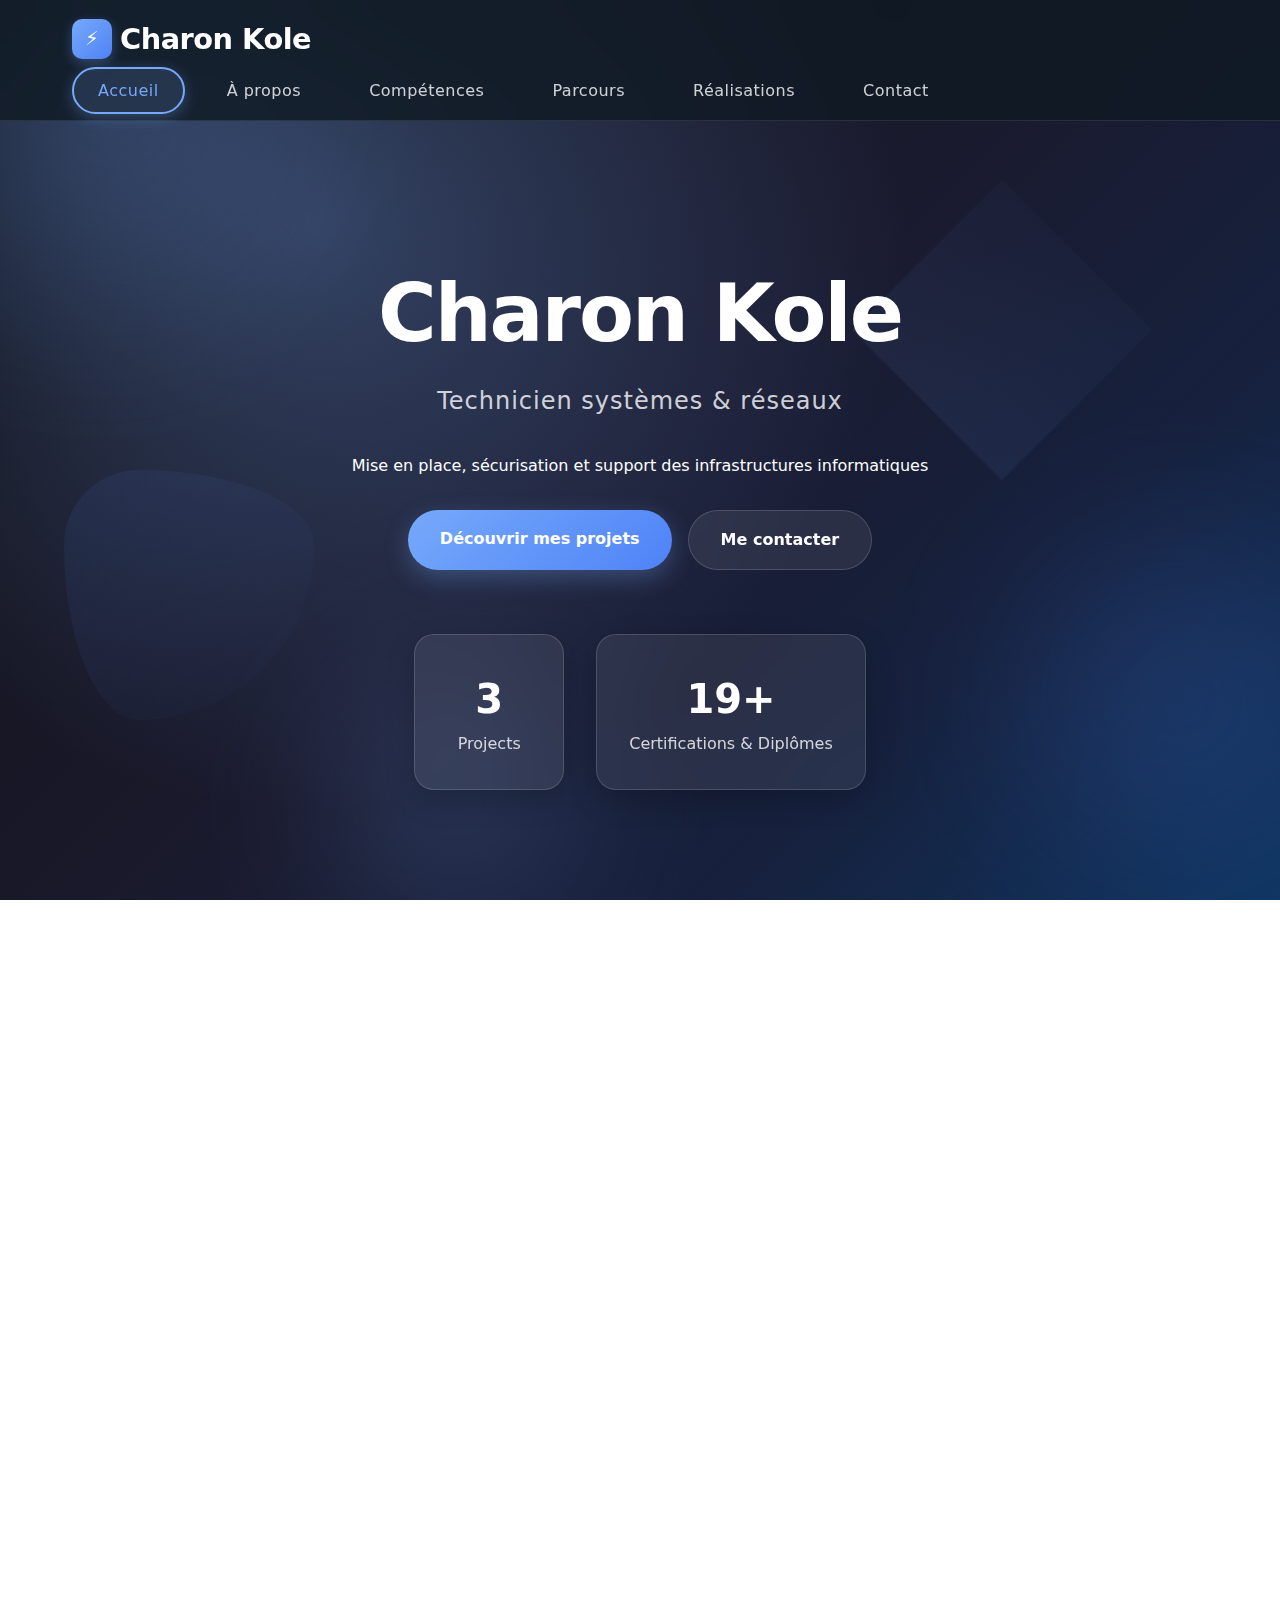
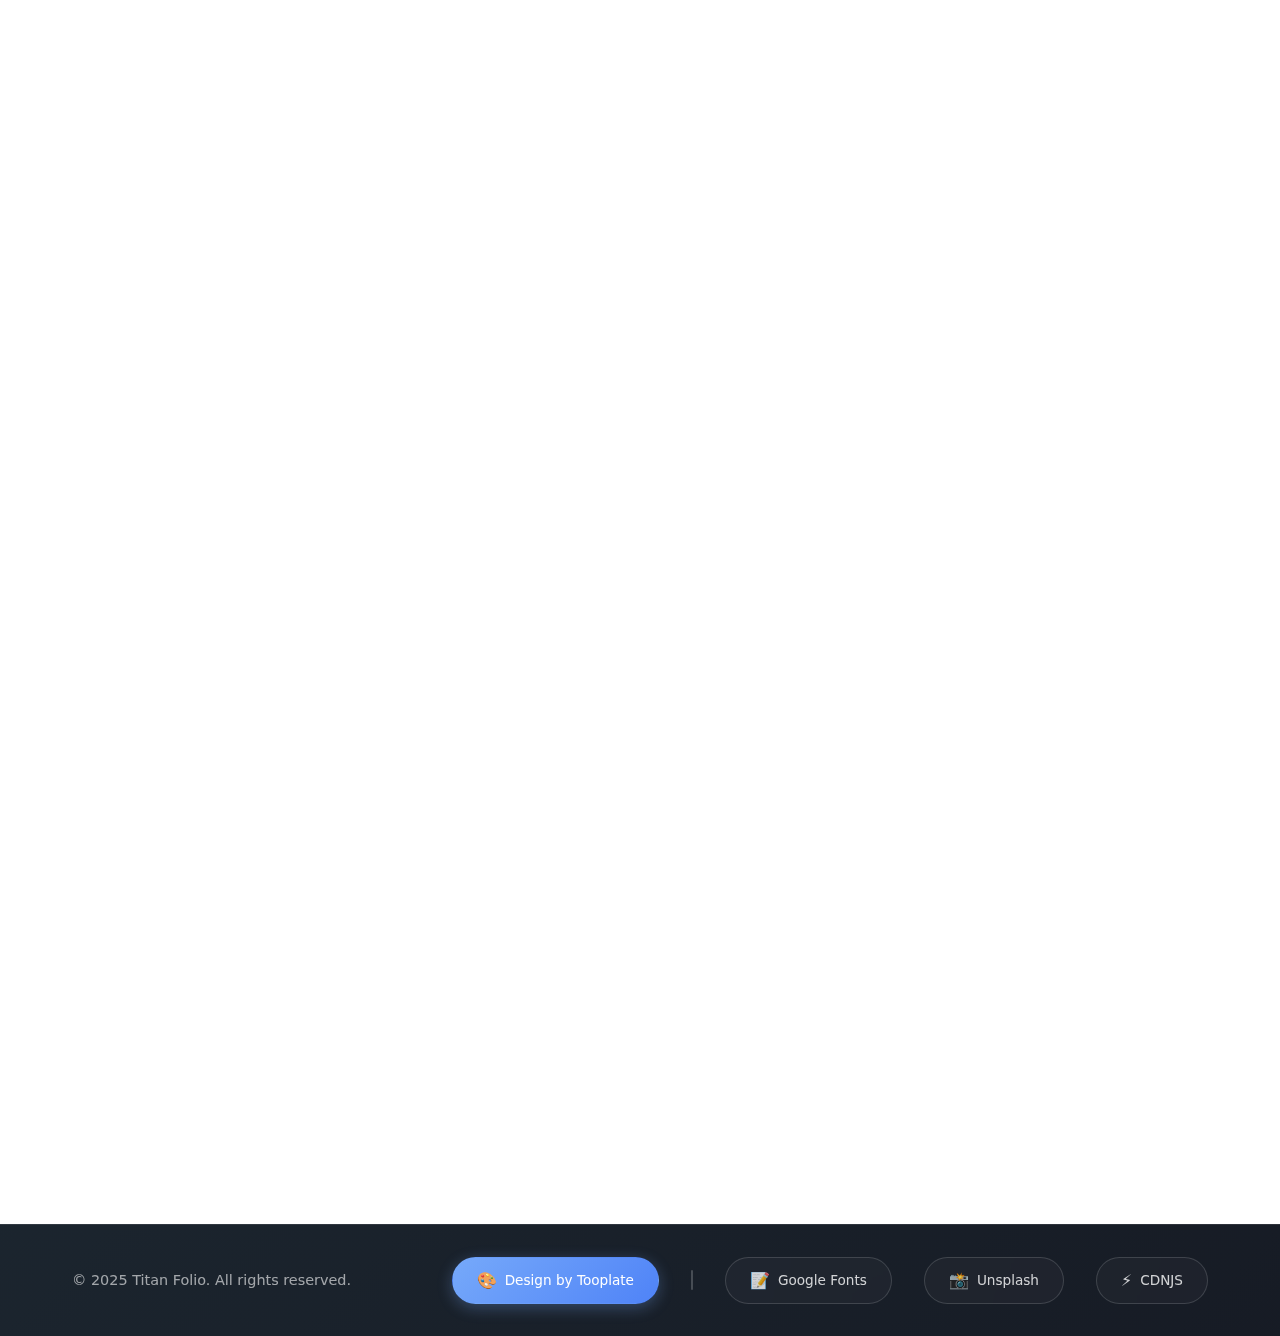
<file: index.html>
<!DOCTYPE html>
<html lang="en">
<head>
    <meta charset="UTF-8">
    <meta name="viewport" content="width=device-width, initial-scale=1.0">
    <title>Portefolio - Charon Kole</title>
    <link rel="stylesheet" href="style.css">
    

</head>
<body>
    <nav id="navbar">
        <div class="nav-container">
            <a href="#home" class="logo">
                <div class="logo-icon">⚡</div>
                <div class="logo-text">Charon Kole</div>
            </a>
            <ul class="nav-links">
                <li><a href="#home">Accueil</a></li>
                <li><a href="#about">À propos</a></li>
                <li><a href="#skills">Compétences</a></li>
                <li><a href="#timeline">Parcours</a></li>
                <li><a href="#portfolio">Réalisations</a></li>
                <li><a href="#contact">Contact</a></li>
            </ul>
            <div class="mobile-menu-btn" id="mobileMenuBtn">
                <span></span>
                <span></span>
                <span></span>
            </div>
        </div>
        <div class="mobile-nav" id="mobileNav">
            <ul>
                <li><a href="#home">Accueil</a></li>
                <li><a href="#about">À propos</a></li>
                <li><a href="#skills">Compétences</a></li>
                <li><a href="#timeline">Parcours</a></li>
                <li><a href="#portfolio">Réalisations</a></li>
                <li><a href="#contact">Contact</a></li>
            </ul>
        </div>
    </nav>

    <section id="home" class="hero">
        <div class="hero-bg-animation">
            <div class="floating-shape shape-1"></div>
            <div class="floating-shape shape-2"></div>
            <div class="floating-shape shape-3"></div>
            <div class="geo-shape geo-1"></div>
            <div class="geo-shape geo-2"></div>
            <div class="particles">
                <span class="particle"></span>
                <span class="particle"></span>
                <span class="particle"></span>
                <span class="particle"></span>
                <span class="particle"></span>
                <span class="particle"></span>
                <span class="particle"></span>
                <span class="particle"></span>
                <span class="particle"></span>
                <span class="particle"></span>
            </div>
        </div>
        <div class="hero-content">
            <h1>Charon Kole</h1>
            <p class="subtitle">Technicien systèmes & réseaux</p>
            <p>Mise en place, sécurisation et support des infrastructures informatiques</p>
            <div class="cta-buttons">
                <a href="#portfolio" class="cta-primary">Découvrir mes projets</a>
                <a href="#contact" class="cta-secondary">Me contacter</a>
            </div>
            
            <div class="stats-section">
                <div class="stat-card">
                    <span class="stat-number">3</span>
                    <span class="stat-label">Projects</span>
                </div>
                <div class="stat-card">
                    <span class="stat-number">19+</span>
                    <span class="stat-label">Certifications & Diplômes</span>
                </div>
            </div>
        </div>
    </section>

    <section id="about" class="fade-in">
        <div class="container">
            <div class="section-header">
                <h2 class="section-title">À propos de moi</h2>
                <p class="section-subtitle">Passionné par les systèmes et infrastructures informatiques fiables et sécurisés</p>
            </div>

            <div class="about-content">
                <div class="about-intro">
                    <div class="about-image"></div>
                    <div class="about-text">
                        <h3>Mon Parcours</h3>
                        <p>Technicien informatique orienté systèmes et réseaux, je me spécialise dans le déploiement, l’administration et la sécurisation d’environnements informatiques.</p>
                        <p>Formé à travers des projets concrets (Windows, Linux, Active Directory, réseaux et virtualisation), je conçois des infrastructures fiables et évolutives, adaptées aux besoins des utilisateurs et des entreprises.</p>
                        <p>Curieux, rigoureux et en constante montée en compétences, je m’investis pleinement dans l’amélioration continue de mes connaissances techniques et de mes pratiques professionnelles.</p>
                    </div>
                </div>
                
                <div class="about-cards">
                    <div class="about-card">
                        <h4>🎯 Mission</h4>
                        <p>Mettre la technologie au service de la fiabilité, de la sécurité et de la continuité des systèmes informatiques.</p>
                    </div>
                    
                    <div class="about-card">
                        <h4>🤝 Valeurs</h4>
                        <p> Rigueur, curiosité technique et amélioration continue pour garantir des environnements stables et évolutifs.</p>
                    </div>
                </div>
            </div>
        </div>
    </section>

    <section id="skills" class="fade-in">
        <div class="container">
            <div class="section-header">
                <h2 class="section-title">Compétences Techniques</h2>
                <p class="section-subtitle">Des solutions fiables au service des infrastructures informatiques</p>
            </div>

            <div class="skills-container">
                <div class="skills-wrapper">
                    <div class="skills-visual">
                        <div class="skills-circle">
                            <div class="skill-node">
                                <div class="skill-icon">🖥️</div>
                                <div class="skill-name">Windows Server</div>
                            </div>
                            <div class="skill-node">
                                <div class="skill-icon">🌐</div>
                                <div class="skill-name">Réseaux</div>
                            </div>
                            <div class="skill-node">
                                <div class="skill-icon">🌀</div>
                                <div class="skill-name">Virtualisation</div>
                            </div>
                            <div class="skill-node">
                                <div class="skill-icon">🚀</div>
                                <div class="skill-name">Déploiement</div>
                            </div>
                            <div class="skill-node">
                                <div class="skill-icon">🔒</div>
                                <div class="skill-name">Sécurité</div>
                            </div>
                            <div class="skill-node">
                                <div class="skill-icon">🏗️</div>
                                <div class="skill-name">Infrastructure</div>
                            </div>
                            <div class="skills-center">⏳</div>
                        </div>
                    </div>
                    
                    <div class="skills-list">
                        <div class="skill-item">
                            <h4>Systèmes & Administration</h4>
                            <p>Installation, configuration et maintenance de postes et serveurs Windows/Linux dans un environnement professionnel.</p>
                            <div class="skill-progress">
                                <div class="skill-progress-bar" style="width: 75%"></div>
                            </div>
                        </div>
                        
                        <div class="skill-item">
                            <h4>Réseaux & Infrastructure</h4>
                            <p>Mise en place de réseaux d’entreprise : VLAN, routage, services AD, DHCP, DNS et segmentation sécurisée.</p>
                            <div class="skill-progress">
                                <div class="skill-progress-bar" style="width: 65%"></div>
                            </div>
                        </div>
                        
                        <div class="skill-item">
                            <h4>Sécurité & fiabilité</h4>
                            <p>Gestion des accès, bonnes pratiques de cybersécurité et fiabilisation des environnements informatiques.</p>
                            <div class="skill-progress">
                                <div class="skill-progress-bar" style="width: 70%"></div>
                            </div>
                        </div>
                        
                        <div class="skill-item">
                            <h4>Performance & Optimization</h4>
                            <p>Lightning-fast load times and seamless user experiences across all devices</p>
                            <div class="skill-progress">
                                <div class="skill-progress-bar" style="width: 60%"></div>
                            </div>
                        </div>
                    </div>
                </div>
            </div>
        </div>
    </section>

    <section id="timeline" class="fade-in">
        <div class="container">
            <div class="section-header">
                <h2 class="section-title">Mon Parcours</h2>
                <p class="section-subtitle">De la découverte de l’informatique à la spécialisation systèmes et réseaux</p>
            </div>

            <div class="timeline-controls">
                <button class="timeline-filter active" data-filter="all">All</button>
                <button class="timeline-filter" data-filter="education">Education</button>
                <button class="timeline-filter" data-filter="work">Work</button>
            </div>

            <div class="timeline-container">
                <div class="timeline-line"></div>
                <div class="timeline-progress"></div>

                <!-- 2020 -->

                <div class="timeline-item" data-category="education">
                    <div class="timeline-node">🎓</div>
                    <div class="timeline-content">
                        <div class="timeline-year">juillet 2020</div>
                        <h3 class="timeline-title">Bac STI2D</h3>
                        <div class="timeline-company">Lycée Philippe de Girard</div>
                        <p class="timeline-description">
                            Formation technologique orientée vers les systèmes techniques, l’ingénierie et les technologies industrielles.
                            Ce cursus m’a permis de développer une approche logique et structurée des problématiques techniques, ainsi que des bases solides en analyse de systèmes, en informatique et en technologies appliquées, utiles dans un contexte informatique et industriel.
                        </p>
                        <div class="timeline-skills">
                            <span class="timeline-skill">Analyse de systèmes techniques</span>
                            <span class="timeline-skill">Bases en informatique</span>
                            <span class="timeline-skill">Logique technique et algorithmique</span>
                            <span class="timeline-skill">Lecture de schémas et de documents techniques</span>
                            <span class="timeline-skill">Technologies industrielles</span>
                        </div>
                        <div class="timeline-achievements">
                            <div class="timeline-achievement">Obtention du Baccalauréat STI2D</div>
                            <div class="timeline-achievement">Réalisation de projets techniques en équipe</div>
                            <div class="timeline-achievement">Structurée des problématiques technologiques</div>
                        </div>
                    </div>
                </div>

                <!-- 2021 -->

                <div class="timeline-item" data-category="work">
                    <div class="timeline-node">💼</div>
                    <div class="timeline-content">
                        <div class="timeline-year">Septembre 2020 – Juin 2021</div>
                        <h3 class="timeline-title">Employé libre service</h3>
                        <div class="timeline-company">Adecco</div>
                        <p class="timeline-description">
                            Réalisation de missions d’intérim dans différents environnements professionnels, impliquant adaptabilité, respect des procédures et travail en équipe.

                            Cette expérience m’a permis de développer des compétences transverses essentielles telles que la rigueur, l’organisation, la gestion du temps et la capacité à m’intégrer rapidement dans de nouveaux contextes de travail.
                        </p>
                        <div class="timeline-skills">
                            <span class="timeline-skill">Adaptabilité</span>
                            <span class="timeline-skill">Rigueur professionnelle</span>
                            <span class="timeline-skill">Travail en équipe</span>
                            <span class="timeline-skill">Respect des consignes et procédures</span>
                            <span class="timeline-skill">Gestion du temps</span>
                            <span class="timeline-skill">Autonomie</span>
                        </div>
                        <div class="timeline-achievements">
                            <div class="timeline-achievement">Intégration rapide dans des environnements professionnels variés</div>
                            <div class="timeline-achievement">Respect des objectifs et des consignes sur des missions courtes</div>
                            <div class="timeline-achievement">Développement d’une forte capacité d’adaptation</div>
                        </div>
                    </div>
                </div>

                <!-- 2022 -->

                <div class="timeline-item" data-category="education">
                    <div class="timeline-node">🎓</div>
                    <div class="timeline-content">
                        <div class="timeline-year">2021 - 2022</div>
                        <h3 class="timeline-title">License informatique (L1)</h3>
                        <div class="timeline-company">Université - Campus Jean-Henri Fabre</div>
                        <p class="timeline-description">
                            Première année de licence informatique orientée vers les fondamentaux théoriques de l’informatique, incluant la programmation, l’algorithmique et les bases mathématiques.

                            Cette expérience m’a permis de confirmer mon intérêt pour l’informatique tout en identifiant une préférence pour des approches plus concrètes, orientées pratique et terrain.
                        </p>
                        <div class="timeline-skills">
                            <span class="timeline-skill">Bases de la programmation</span>
                            <span class="timeline-skill">Algorithmique</span>
                            <span class="timeline-skill">Logique mathématique (bases)</span>
                            <span class="timeline-skill">Environnement universitaire informatique</span>
                        </div>
                        <div class="timeline-achievements">
                            <div class="timeline-achievement">Validation de modules fondamentaux en informatique</div>
                            <div class="timeline-achievement">Clarification de mon orientation professionnelle vers des approches plus opérationnelles</div>
                        </div>
                    </div>
                </div>

                <!-- 2024 -->

                <div class="timeline-item" data-category="work">
                    <div class="timeline-node">💼</div>
                    <div class="timeline-content">
                        <div class="timeline-year">2022 – 2024</div>
                        <h3 class="timeline-title">Employé libre service</h3>
                        <div class="timeline-company">L'univers Noz</div>
                        <p class="timeline-description">
                            Poste polyvalent au sein d’un environnement commercial dynamique, impliquant la gestion des rayons, la mise en place des produits, le respect des procédures et le contact avec la clientèle.

                            Cette expérience m’a permis de renforcer mon sens des responsabilités, ma rigueur professionnelle et ma capacité à travailler efficacement dans un cadre exigeant et rythmé.
                        </p>
                        <div class="timeline-skills">
                            <span class="timeline-skill">Rigueur et organisation</span>
                            <span class="timeline-skill">Respect des procédures</span>
                            <span class="timeline-skill">Gestion des priorités</span>
                            <span class="timeline-skill">Travail en équipe</span>
                            <span class="timeline-skill">Gestion du temps</span>
                            <span class="timeline-skill">Autonomie</span>
                            <span class="timeline-skill">Sens des responsabilités</span>
                        </div>
                        <div class="timeline-achievements">
                            <div class="timeline-achievement">Expérience professionnelle stable sur une longue période</div>
                            <div class="timeline-achievement">Respect constant des procédures et des objectifs fixés</div>
                            <div class="timeline-achievement">Développement d’une forte discipline de travail et d’un bon sens des priorités</div>
                        </div>
                    </div>
                </div> 

                <!-- 2025 -->

                <div class="timeline-item" data-category="work">
                    <div class="timeline-node">💼</div>
                    <div class="timeline-content">
                        <div class="timeline-year">Juillet 2025 – Août 2025</div>
                        <h3 class="timeline-title">Stagiaire informatique – Environnement médical</h3>
                        <div class="timeline-company">Clinical Synergia Ventoux</div>
                        <p class="timeline-description">
                            Stage réalisé au sein d’une structure médicale, impliquant l’assistance à la gestion et au bon fonctionnement du parc informatique.

                            Participation à l’installation, la configuration et la maintenance de postes de travail, ainsi qu’au support technique de proximité auprès des équipes internes. Le stage m’a permis d’évoluer dans un environnement exigeant, où la fiabilité des systèmes et la confidentialité des données sont essentielles.
                        </p>
                        <div class="timeline-skills">
                            <span class="timeline-skill">Installation et configuration de postes</span>
                            <span class="timeline-skill">Maintenance informatique</span>
                            <span class="timeline-skill">Support de proximité</span>
                            <span class="timeline-skill">Gestion d’un parc informatique</span>
                            <span class="timeline-skill">Bases de la sécurité des données</span>
                        </div>
                        <div class="timeline-achievements">
                            <div class="timeline-achievement">Intervention dans un environnement médical nécessitant rigueur et fiabilité</div>
                            <div class="timeline-achievement">Contribution au maintien opérationnel des outils informatiques</div>
                            <div class="timeline-achievement">Application des bonnes pratiques de sécurité et de confidentialité</div>
                        </div>
                    </div>
                </div>

                <!-- 2026 -->

                <div class="timeline-item" data-category="education">
                    <div class="timeline-node">🚀</div>
                    <div class="timeline-content">
                        <div class="timeline-year">Décembre 2025 – Janvier 2026</div>
                        <h3 class="timeline-title">Stagiaire informatique – Association</h3>
                        <div class="timeline-company">Association La Magie d'un Sourire</div>
                        <p class="timeline-description">
                            Stage réalisé au sein d’une association, impliquant la participation à la gestion et au maintien du parc informatique.

                            Interventions sur l’installation, la configuration et la maintenance de postes de travail, ainsi que l’accompagnement des utilisateurs dans l’utilisation des outils informatiques. Ce stage permet de renforcer mes compétences techniques dans un contexte réel et orienté service.
                        </p>
                        <div class="timeline-skills">
                            <span class="timeline-skill">Installation et configuration de postes</span>
                            <span class="timeline-skill">Maintenance informatique</span>
                            <span class="timeline-skill">Gestion de parc</span>
                            <span class="timeline-skill">Support de proximité</span>
                            <span class="timeline-skill">Bonnes pratiques de sécurité</span>
                        </div>
                        <div class="timeline-achievements">
                            <div class="timeline-achievement">Interventions sur des postes utilisateurs en environnement associatif</div>
                            <div class="timeline-achievement">Contribution au bon fonctionnement des outils informatiques</div>
                            <div class="timeline-achievement">Montée en compétences sur des situations réelles de terrain</div>
                        </div>
                    </div>
                </div>

                <div class="timeline-item" data-category="education">
                    <div class="timeline-node">🚀</div>
                    <div class="timeline-content">
                        <div class="timeline-year">Janvier 2025 – Février 2026 (en cours)</div>
                        <h3 class="timeline-title">Technicien d’assistance en informatique</h3>
                        <div class="timeline-company">GRETA CFA</div>
                        <p class="timeline-description">
                            Formation professionnelle orientée vers l’installation, la configuration, la maintenance et la sécurisation des environnements informatiques.

                            Le programme couvre les systèmes Windows et Linux, les bases des réseaux, le déploiement de postes de travail, la virtualisation ainsi que les bonnes pratiques de sécurité. Cette formation s’appuie sur des mises en situation concrètes et des environnements proches du monde professionnel.
                        </p>
                        <div class="timeline-skills">
                            <span class="timeline-skill">Installation et configuration de postes de travail</span>
                            <span class="timeline-skill">Systèmes Windows / Linux</span>
                            <span class="timeline-skill">Bases des réseaux</span>
                            <span class="timeline-skill">Déploiement et maintenance</span>
                            <span class="timeline-skill">Virtualisation</span>
                            <span class="timeline-skill">Sécurité informatique (bonnes pratiques)</span>
                        </div>
                        <div class="timeline-achievements">
                            <div class="timeline-achievement">Mise en pratique sur des environnements systèmes et réseaux</div>
                            <div class="timeline-achievement">Réalisation de travaux pratiques et de scénarios professionnels</div>
                            <div class="timeline-achievement">Montée en compétences progressive sur des infrastructures IT</div>
                        </div>
                    </div>
                </div>

            </div>
        </div>
    </section>

    <section id="portfolio" class="fade-in">
        <div class="container">
            <div class="section-header">
                <h2 class="section-title">Featured Work</h2>
                <p class="section-subtitle">A showcase of projects that demonstrate creativity and technical excellence</p>
            </div>

            <div class="portfolio-grid">
                <div class="portfolio-card">
                    <div class="portfolio-image ecommerce"></div>
                    <div class="portfolio-content">
                        <h3 class="portfolio-title">Assemblez et intégrez le poste de votre client dans son réseau local.</h3>
                        <p class="portfolio-description">Projet consistant à assembler, configurer et intégrer un poste de travail au sein d’un réseau local existant.
                        L’objectif était d’assurer le bon fonctionnement du poste, son accès aux ressources réseau et le respect des bonnes pratiques de configuration et de sécurité.</p>
                        <div class="portfolio-tags">
                            <span class="tag">Windows </span>
                            <span class="tag">Réseau local</span>
                            <span class="tag">Intégration poste client</span>
                            <span class="tag">Déploiement</span>
                            <span class="tag">Configuration </span>
                            <span class="tag">Sécurité</span>
                        </div>
                        <div class="portfolio-actions">
                            <a href="#project-1" class="btn btn-primary">Voir le projet</a>
                            <a href="https://drive.google.com/drive/folders/1GAaEk0ql9yD2ZI_ml7HGmCgnagdwjJbR?usp=drive_link" class="btn btn-secondary" target="_blank" rel="noopener">Documentation</a>
                        </div>
                    </div>
                </div>

                <div class="portfolio-card">
                    <div class="portfolio-image music"></div>
                    <div class="portfolio-content">
                        <h3 class="portfolio-title">Music Streaming App</h3>
                        <p class="portfolio-description">Mobile-first music streaming application with beautiful animations, offline playback, and social features.</p>
                        <div class="portfolio-tags">
                            <span class="tag">React Native</span>
                            <span class="tag">Redux</span>
                            <span class="tag">AWS</span>
                            <span class="tag">WebRTC</span>
                        </div>
                        <div class="portfolio-actions">
                            <a href="#project-1" class="btn btn-primary">Voir le projet</a>
                            <a href="#" class="btn btn-secondary" target="_blank" rel="noopener">Documentation</a>
                        </div>
                    </div>
                </div>
                <div class="portfolio-card">
                    <div class="portfolio-image music"></div>
                    <div class="portfolio-content">
                        <h3 class="portfolio-title">Music Streaming App</h3>
                        <p class="portfolio-description">Mobile-first music streaming application with beautiful animations, offline playback, and social features.</p>
                        <div class="portfolio-tags">
                            <span class="tag">React Native</span>
                            <span class="tag">Redux</span>
                            <span class="tag">AWS</span>
                            <span class="tag">WebRTC</span>
                        </div>
                    </div>
                </div>

                <div class="portfolio-card">
                    <div class="portfolio-image music"></div>
                    <div class="portfolio-content">
                        <h3 class="portfolio-title">Music Streaming App</h3>
                        <p class="portfolio-description">Mobile-first music streaming application with beautiful animations, offline playback, and social features.</p>
                        <div class="portfolio-tags">
                            <span class="tag">React Native</span>
                            <span class="tag">Redux</span>
                            <span class="tag">AWS</span>
                            <span class="tag">WebRTC</span>
                        </div>
                    </div>
                </div>


                <div class="portfolio-card">
                    <div class="portfolio-image music"></div>
                    <div class="portfolio-content">
                        <h3 class="portfolio-title">Music Streaming App</h3>
                        <p class="portfolio-description">Mobile-first music streaming application with beautiful animations, offline playback, and social features.</p>
                        <div class="portfolio-tags">
                            <span class="tag">React Native</span>
                            <span class="tag">Redux</span>
                            <span class="tag">AWS</span>
                            <span class="tag">WebRTC</span>
                        </div>
                    </div>
                </div>

                
                <div class="portfolio-card">
                    <div class="portfolio-image analytics"></div>
                    <div class="portfolio-content">
                        <h3 class="portfolio-title">Analytics Dashboard</h3>
                        <p class="portfolio-description">Interactive data visualization dashboard with real-time updates, custom charts, and advanced filtering capabilities.</p>
                        <div class="portfolio-tags">
                            <span class="tag">Vue.js</span>
                            <span class="tag">D3.js</span>
                            <span class="tag">Python</span>
                            <span class="tag">PostgreSQL</span>
                        </div>
                    </div>
                </div>

                
                <div class="portfolio-card">
                    <div class="portfolio-image music"></div>
                    <div class="portfolio-content">
                        <h3 class="portfolio-title">Music Streaming App</h3>
                        <p class="portfolio-description">Mobile-first music streaming application with beautiful animations, offline playback, and social features.</p>
                        <div class="portfolio-tags">
                            <span class="tag">React Native</span>
                            <span class="tag">Redux</span>
                            <span class="tag">AWS</span>
                            <span class="tag">WebRTC</span>
                        </div>
                    </div>
                </div>
            </div>
        </div>
    </section>

    <section id="contact" class="fade-in">
        <div class="container">
            <div class="section-header">
                <h2 class="section-title">Let's Create Together</h2>
                <p class="section-subtitle">Ready to bring your ideas to life? Let's start a conversation</p>
            </div>

            <div class="contact-content">
                <div class="contact-info">
                    <h3>Get In Touch</h3>
                    <p>I'm always excited to work on new projects and collaborate with amazing people. Whether you have a specific project in mind or just want to explore possibilities, I'd love to hear from you.</p>
                    
                    <div class="contact-details">
                        <h4>💼 Available for:</h4>
                        <ul>
                            <li>Freelance Projects</li>
                            <li>Full-time Opportunities</li>
                            <li>Consulting & Code Reviews</li>
                            <li>Speaking & Workshops</li>
                        </ul>
                    </div>

                    <div class="contact-details">
                        <h4>📍 Based in:</h4>
                        <p>San Francisco, CA (Open to Remote)</p>
                    </div>
                </div>

                <div class="contact-form-container">
                    <form class="contact-form">
                        <div class="form-group">
                            <input type="text" class="form-input" placeholder="Your Name" required>
                        </div>
                        <div class="form-group">
                            <input type="email" class="form-input" placeholder="Your Email" required>
                        </div>
                        <div class="form-group">
                            <input type="text" class="form-input" placeholder="Project Type" required>
                        </div>
                        <div class="form-group">
                            <textarea class="form-textarea" rows="5" placeholder="Tell me about your project..." required></textarea>
                        </div>
                        <button type="submit" class="submit-btn">Send Message</button>
                    </form>
                </div>
            </div>
        </div>
    </section>

    <footer>
        <div class="footer-bottom">
            <p class="footer-copyright">
                © 2025 Titan Folio. All rights reserved.
            </p>
            <div class="footer-credits">
                <a href="https://www.tooplate.com" target="_blank" rel="noopener noreferrer" class="footer-credit-link tooplate">
                    <span class="footer-credit-icon">🎨</span>
                    <span>Design by Tooplate</span>
                </a>
                <div class="footer-divider"></div>
                <a href="https://fonts.google.com" target="_blank" rel="noopener noreferrer" class="footer-credit-link">
                    <span class="footer-credit-icon">📝</span>
                    <span>Google Fonts</span>
                </a>
                <a href="https://unsplash.com" target="_blank" rel="noopener noreferrer" class="footer-credit-link">
                    <span class="footer-credit-icon">📸</span>
                    <span>Unsplash</span>
                </a>
                <a href="https://cdnjs.com" target="_blank" rel="noopener noreferrer" class="footer-credit-link">
                    <span class="footer-credit-icon">⚡</span>
                    <span>CDNJS</span>
                </a>
            </div>
        </div>
    </footer>
    <script src="script.js"></script>
</body>
</html>
</file>
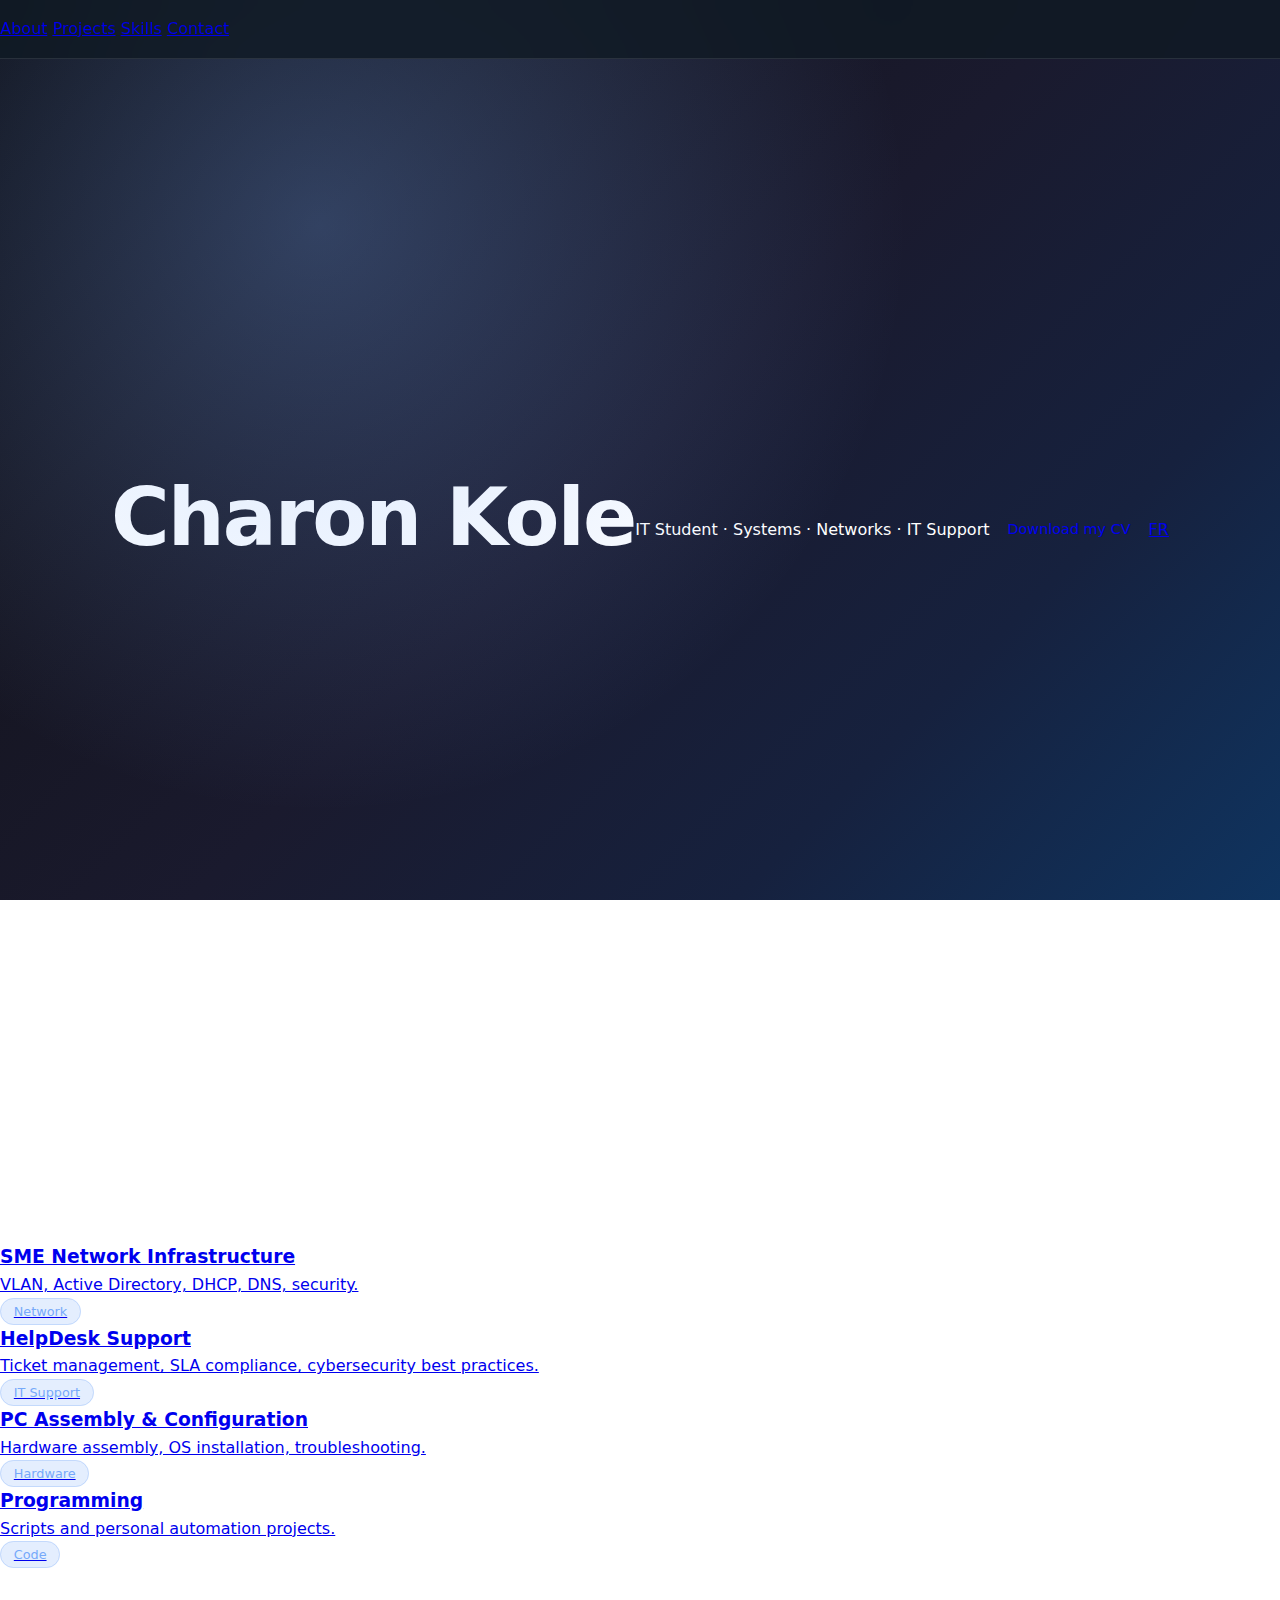
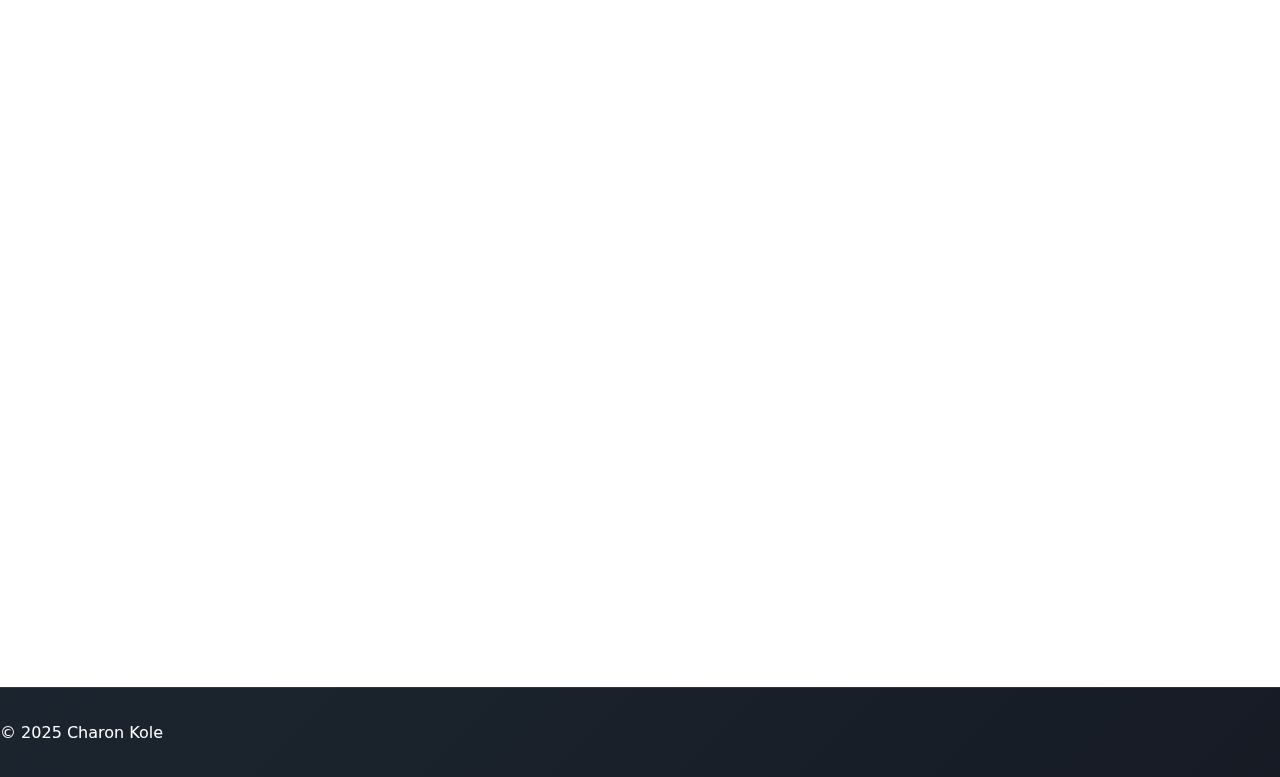
<file: index-en.html>
<!DOCTYPE html>
<html lang="en">
  <head>
    <meta charset="UTF-8">
    <title>Charon Kole | IT Portfolio</title>
    <meta name="description" content="Portfolio of an IT student specialized in systems, networks, IT support and technical projects.">
    <meta name="viewport" content="width=device-width, initial-scale=1.0">
    <link rel="stylesheet" href="style.css">
  </head>
  <body>

    <header class="hero">
      <h1>Charon Kole</h1>
      <p>IT Student · Systems · Networks · IT Support</p>
      <a class="btn" href="cv.pdf" target="_blank">Download my CV</a>
      <a class="lang" href="index.html">FR</a>
    </header>

    <nav class="navbar">
      <a href="#about">About</a>
      <a href="#projects">Projects</a>
      <a href="#skills">Skills</a>
      <a href="#contact">Contact</a>
    </nav>

    <section id="about" class="section">
      <h2>About</h2>
      <p>
        IT student focused on systems and networks.  
        Through this portfolio, I showcase my practical projects in infrastructure, programming, hardware and IT support.
      </p>
    </section>

    <section id="projects" class="section">
      <h2>Projects</h2>
      <div class="projects-grid">

        <a class="card" href="projects/reseau-pme.html">
          <h3>SME Network Infrastructure</h3>
          <p>VLAN, Active Directory, DHCP, DNS, security.</p>
          <span class="tag">Network</span>
        </a>

        <a class="card" href="projects/helpdesk.html">
          <h3>HelpDesk Support</h3>
          <p>Ticket management, SLA compliance, cybersecurity best practices.</p>
          <span class="tag">IT Support</span>
        </a>

        <a class="card" href="projects/montage-pc.html">
          <h3>PC Assembly & Configuration</h3>
          <p>Hardware assembly, OS installation, troubleshooting.</p>
          <span class="tag">Hardware</span>
        </a>

        <a class="card" href="projects/programmation.html">
          <h3>Programming</h3>
          <p>Scripts and personal automation projects.</p>
          <span class="tag">Code</span>
        </a>

      </div>
    </section>

    <section id="skills" class="section">
      <h2>Skills</h2>
      <ul class="skills">
        <li>Windows / Linux</li>
        <li>TCP/IP, VLAN, Active Directory</li>
        <li>Virtualization (VirtualBox)</li>
        <li>Git & GitHub</li>
        <li>HTML / CSS</li>
      </ul>
    </section>

    <section id="contact" class="section">
      <h2>Contact</h2>
      <p>Email: <strong>yourmail@email.com</strong></p>
      <p>
        <a href="https://github.com/yourusername" target="_blank">GitHub</a> ·
        <a href="https://linkedin.com/in/yourprofile" target="_blank">LinkedIn</a>
      </p>
    </section>

    <footer>
      <p>© 2025 Charon Kole</p>
    </footer>

  </body>
</html>
</file>
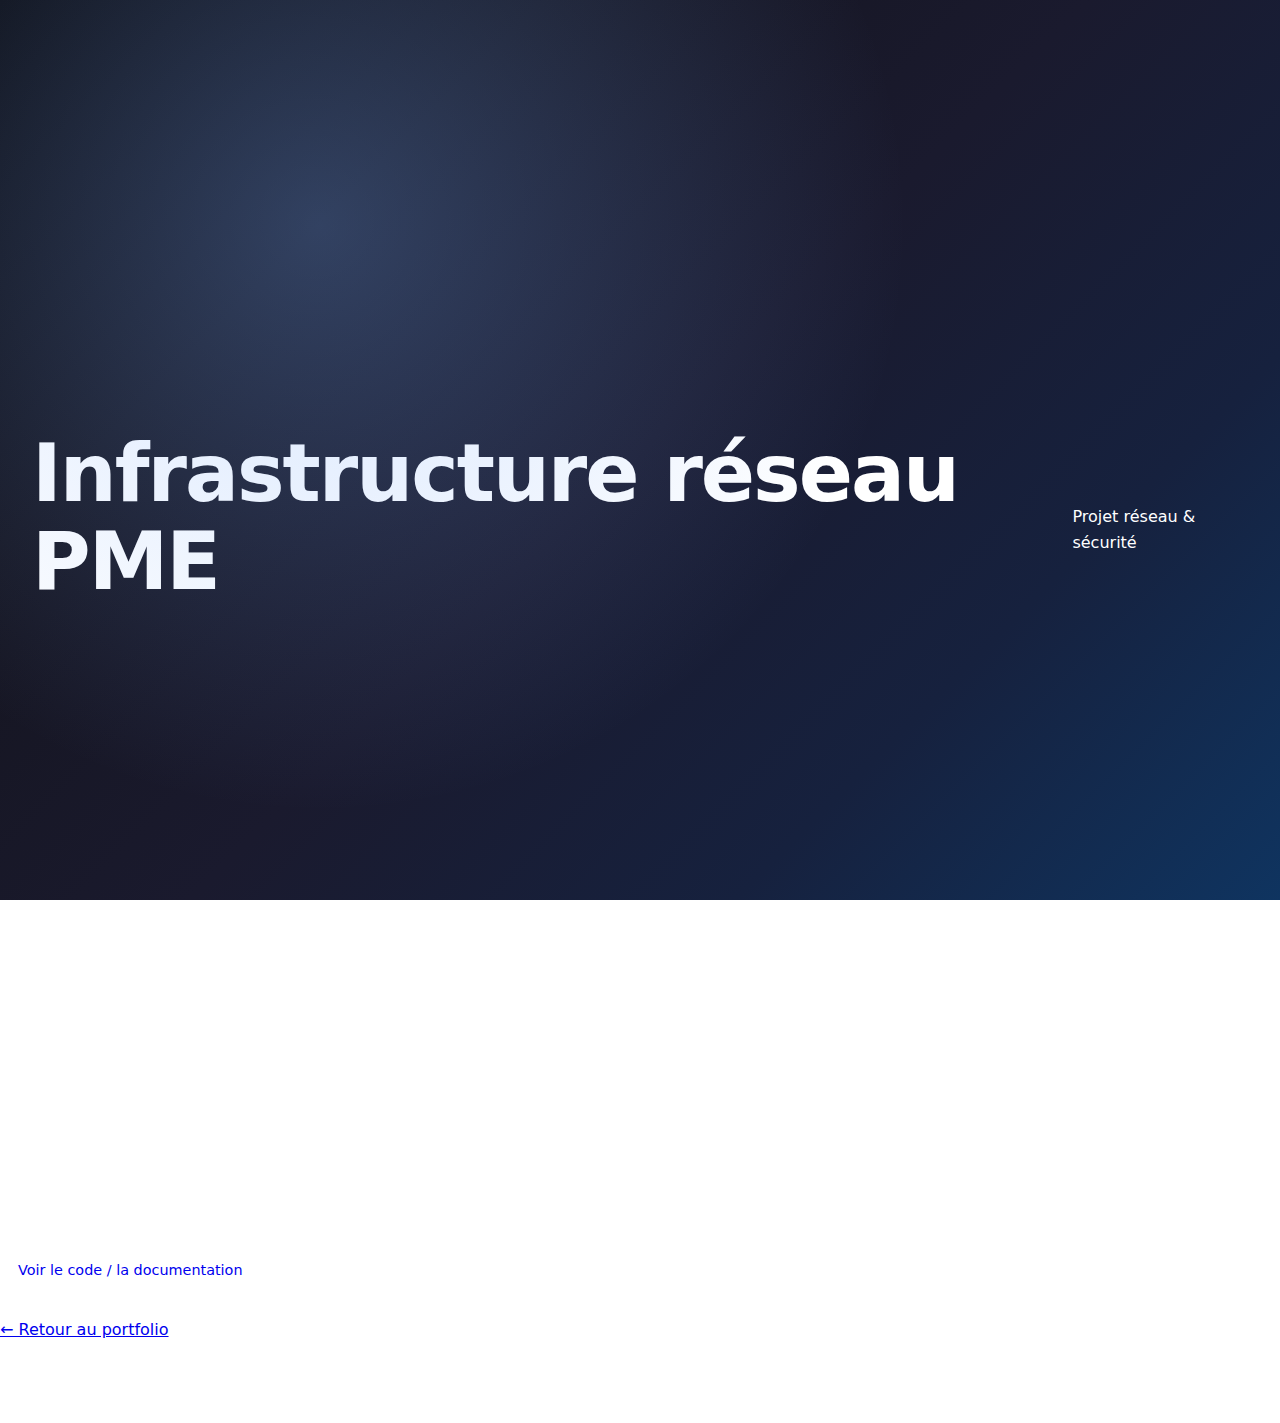
<file: Projects/reseau-pme.html>
<!DOCTYPE html>
<html lang="fr">
<head>
<meta charset="UTF-8">
<title>Infrastructure réseau PME</title>
<link rel="stylesheet" href="../style.css">
</head>
<body>


<header class="hero small">
<h1>Infrastructure réseau PME</h1>
<p>Projet réseau & sécurité</p>
</header>


<section class="section">
<h2>Description</h2>
<p>Mise en place d’un réseau d’entreprise sécurisé avec segmentation et services centraux.</p>


<h2>Technologies utilisées</h2>
<ul>
<li>Active Directory</li>
<li>DHCP / DNS</li>
<li>VLAN</li>
<li>Windows Server</li>
</ul>


<h2>Résultats</h2>
<p>Réseau fonctionnel, sécurisé et documenté.</p>


<a class="btn" href="https://github.com/tonpseudo/projet-reseau" target="_blank">Voir le code / la documentation</a>
<br><br>
<a href="../index.html">← Retour au portfolio</a>
</section>


</body>
</html>
</file>
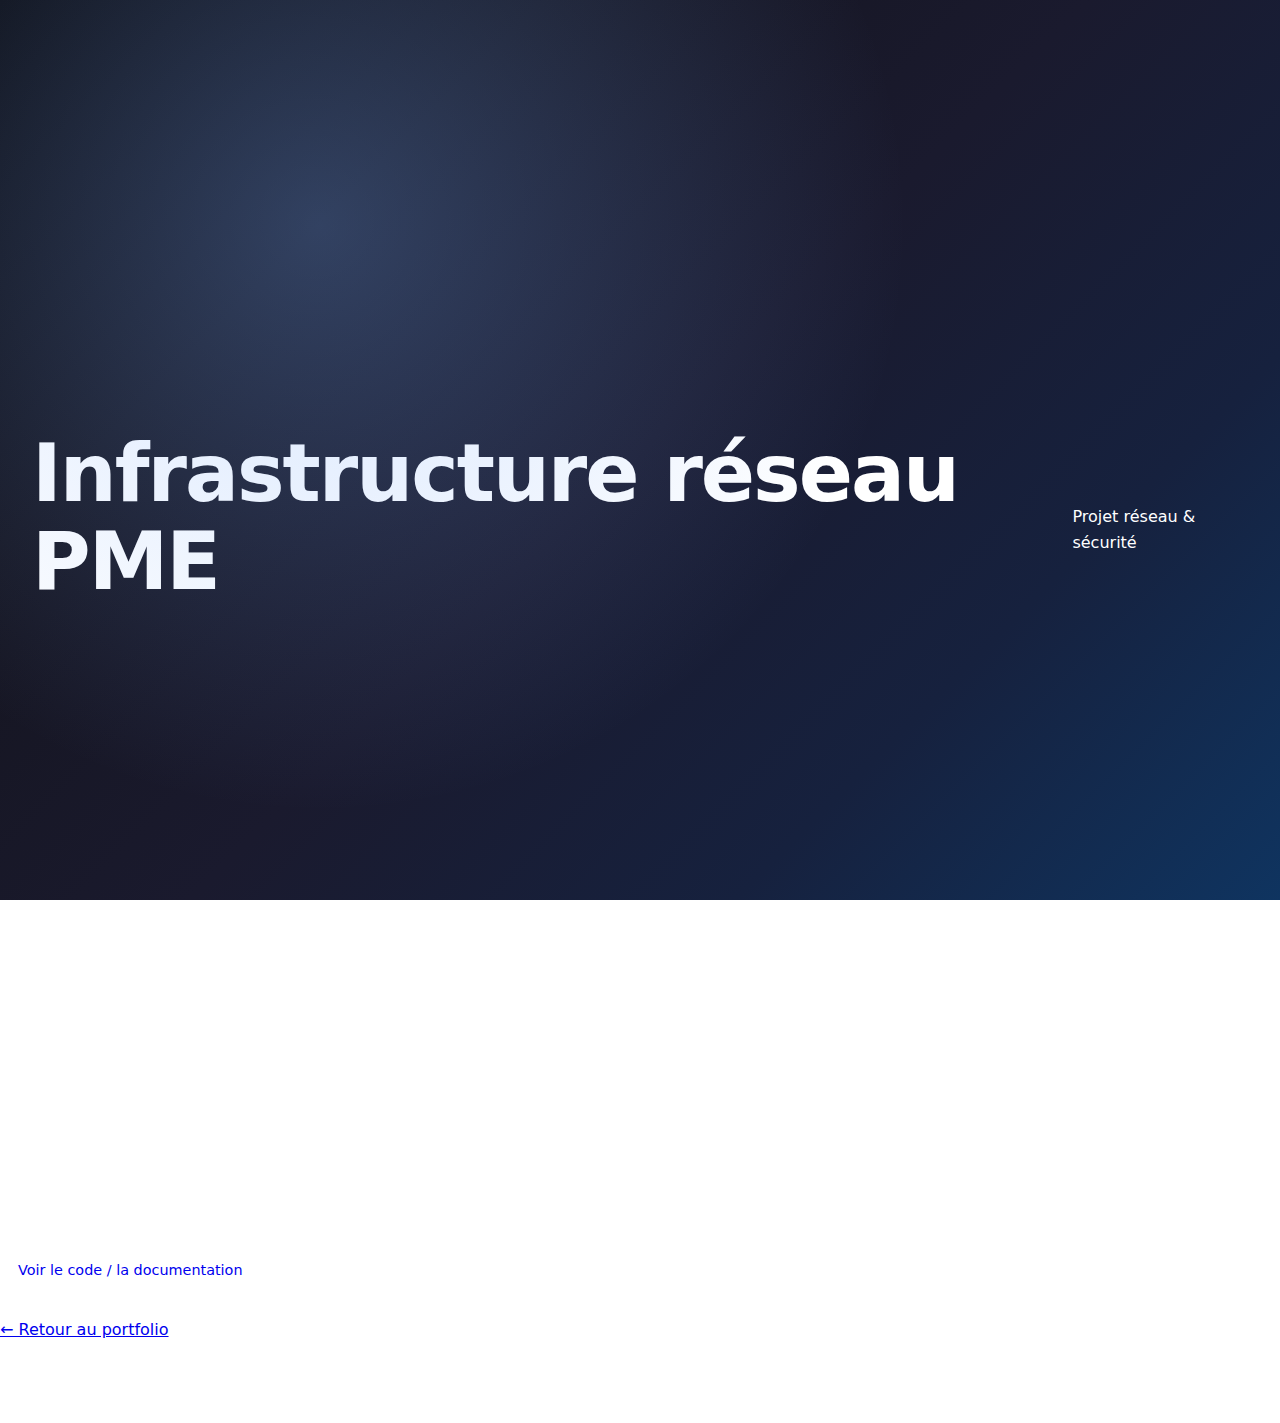
<file: projects/reseau-pme.html>
<!DOCTYPE html>
<html lang="fr">
	<head>
		<meta charset="UTF-8">
		<title>Infrastructure réseau PME</title>
		<link rel="stylesheet" href="../style.css">
	</head>
	<body>

		<header class="hero small">
			<h1>Infrastructure réseau PME</h1>
			<p>Projet réseau & sécurité</p>
		</header>

		<section class="section">
			<h2>Description</h2>
			<p>Mise en place d’un réseau d’entreprise sécurisé avec segmentation et services centraux.</p>

			<h2>Technologies utilisées</h2>
			<ul>
				<li>Active Directory</li>
				<li>DHCP / DNS</li>
				<li>VLAN</li>
				<li>Windows Server</li>
			</ul>

			<h2>Résultats</h2>
			<p>Réseau fonctionnel, sécurisé et documenté.</p>

			<a class="btn" href="https://github.com/tonpseudo/projet-reseau" target="_blank">Voir le code / la documentation</a>
			<br><br>
			<a href="../index.html">← Retour au portfolio</a>
		</section>

	</body>
</html>
</file>
<file: style.css>
@charset "utf-8";

* {
    margin: 0;
    padding: 0;
    box-sizing: border-box;
}

:root {
    --glass-bg: rgba(255, 255, 255, 0.08);
    --glass-border: rgba(255, 255, 255, 0.15);
    --accent-blue: #76a9fa;
    --accent-blue-dark: #4f83f7;
    --accent-glow: rgba(118, 169, 250, 0.3);
    --text-primary: #ffffff;
    --text-secondary: rgba(255, 255, 255, 0.8);
    --text-tertiary: rgba(255, 255, 255, 0.6);
}

body {
    font-family: 'Segoe UI', system-ui, -apple-system, sans-serif;
    background: linear-gradient(135deg, #0a0a0f 0%, #151520 25%, #1a1a2e 50%, #16213e 75%, #0f3460 100%);
    background-attachment: fixed;
    color: var(--text-primary);
    overflow-x: hidden;
    min-height: 100vh;
    line-height: 1.6;
}

p a {
	color: #FFF;
}

/* Container */
.container {
    max-width: 1200px;
    margin: 0 auto;
    padding: 0 2rem;
}

/* Navigation */
nav {
    position: fixed;
    top: 0;
    width: 100%;
    z-index: 1000;
    padding: 1rem 0;
    transition: all 0.3s ease;
    background: rgba(15, 25, 35, 0.8);
    backdrop-filter: blur(20px);
    -webkit-backdrop-filter: blur(20px);
    border-bottom: 1px solid rgba(255, 255, 255, 0.1);
}

nav.scrolled {
    background: rgba(15, 25, 35, 0.95);
    box-shadow: 0 4px 30px rgba(0, 0, 0, 0.3);
}

.nav-container {
    max-width: 1200px;
    margin: 0 auto;
    display: flex;
    justify-content: space-between;
    align-items: center;
    padding: 0 2rem;
    flex-wrap: wrap;
    gap: 1rem;
}

@media (max-width: 1000px) {
    .nav-container {
        justify-content: center;
        flex-direction: column;
        gap: 1.5rem;
        padding: 1rem 2rem;
    }
    
    .logo {
        order: 1;
    }
    
    .nav-links {
        order: 2;
        flex-wrap: wrap;
        justify-content: center;
    }
    
    .mobile-menu-btn {
        display: none !important;
    }
    
    .hero {
        padding-top: 240px;
    }
}

@media (max-width: 880px) {
    .hero {
        padding-top: 160px;
    }
}

.logo {
    display: flex;
    align-items: center;
    gap: 0.5rem;
    text-decoration: none;
    color: inherit;
}

.logo-icon {
    width: 40px;
    height: 40px;
    background: linear-gradient(135deg, var(--accent-blue), var(--accent-blue-dark));
    border-radius: 10px;
    display: flex;
    align-items: center;
    justify-content: center;
    box-shadow: 0 4px 12px var(--accent-glow);
    font-size: 1.2rem;
}

.logo-text {
    font-size: 1.8rem;
    font-weight: 700;
    color: var(--text-primary);
    letter-spacing: -0.5px;
}

.nav-links {
    display: flex;
    list-style: none;
    gap: 1rem;
}

.nav-links a {
    color: var(--text-secondary);
    text-decoration: none;
    padding: 0.75rem 1.5rem;
    border-radius: 50px;
    transition: all 0.3s ease;
    font-weight: 500;
    letter-spacing: 0.5px;
    position: relative;
    border: 2px solid transparent;
}

.nav-links a::after {
    content: '';
    position: absolute;
    bottom: -5px;
    left: 50%;
    width: 0;
    height: 2px;
    background: var(--accent-blue);
    transition: all 0.3s ease;
    transform: translateX(-50%);
}

.nav-links a:hover {
    color: var(--accent-blue);
    border-color: var(--accent-blue);
    transform: translateY(-2px);
    background: rgba(118, 169, 250, 0.1);
}

.nav-links a:hover::after {
    width: 60%;
}

.nav-links a.active {
    color: var(--accent-blue);
    background: rgba(118, 169, 250, 0.15);
    border-color: var(--accent-blue);
    box-shadow: 0 4px 15px var(--accent-glow);
}

/* Mobile menu */
.mobile-menu-btn {
    display: none;
    flex-direction: column;
    cursor: pointer;
    gap: 4px;
    padding: 0.5rem;
}

.mobile-menu-btn span {
    width: 25px;
    height: 3px;
    background: var(--text-primary);
    border-radius: 2px;
    transition: all 0.3s ease;
}

.mobile-menu-btn.active span:nth-child(1) {
    transform: rotate(45deg) translate(6px, 6px);
}

.mobile-menu-btn.active span:nth-child(2) {
    opacity: 0;
}

.mobile-menu-btn.active span:nth-child(3) {
    transform: rotate(-45deg) translate(6px, -6px);
}

.mobile-nav {
    position: fixed;
    top: 80px;
    left: 0;
    width: 100%;
    background: rgba(15, 25, 35, 0.95);
    backdrop-filter: blur(30px);
    -webkit-backdrop-filter: blur(30px);
    transform: translateY(-100%);
    transition: transform 0.3s ease;
    border-bottom: 1px solid rgba(255, 255, 255, 0.1);
    opacity: 0;
    pointer-events: none;
}

.mobile-nav.active {
    transform: translateY(0);
    opacity: 1;
    pointer-events: auto;
}

.mobile-nav ul {
    list-style: none;
    padding: 2rem;
    display: flex;
    flex-direction: column;
    gap: 1rem;
}

.mobile-nav a {
    color: var(--text-secondary);
    text-decoration: none;
    padding: 1rem;
    border-radius: 15px;
    transition: all 0.3s ease;
    text-align: center;
    font-weight: 500;
    display: block;
    position: relative;
    border: 2px solid transparent;
}

.mobile-nav a:hover {
    color: var(--accent-blue);
    background: rgba(118, 169, 250, 0.1);
    border-color: var(--accent-blue);
}

.mobile-nav a.active {
    color: var(--accent-blue);
    background: rgba(118, 169, 250, 0.15);
    border-color: var(--accent-blue);
}

/* Section styling */
section {
    padding: 5rem 0;
    position: relative;
}

.section-header {
    text-align: center;
    margin-top: 4rem;
    margin-bottom: 4rem;
}

.section-title {
    font-size: clamp(2rem, 5vw, 3.5rem);
    font-weight: 700;
    margin-bottom: 1rem;
    color: var(--text-primary);
    letter-spacing: -1px;
}

.section-subtitle {
    font-size: 1.2rem;
    color: var(--text-secondary);
    max-width: 600px;
    margin: 0 auto;
}

/* Hero section */
.hero {
    min-height: 100vh;
    display: flex;
    align-items: center;
    justify-content: center;
    padding: 160px 2rem 0;
    position: relative;
    overflow: hidden;
}

/* Animated background elements */
.hero-bg-animation {
    position: absolute;
    top: 0;
    left: 0;
    right: 0;
    bottom: 0;
    overflow: hidden;
    z-index: 1;
}

.floating-shape {
    position: absolute;
    border-radius: 50%;
    filter: blur(60px);
    opacity: 0.6;
    animation: float 25s infinite ease-in-out;
}

.shape-1 {
    width: 600px;
    height: 600px;
    background: radial-gradient(circle, rgba(118, 169, 250, 0.4) 0%, transparent 70%);
    top: -200px;
    left: -200px;
    animation-delay: 0s;
}

.shape-2 {
    width: 500px;
    height: 500px;
    background: radial-gradient(circle, rgba(79, 131, 247, 0.3) 0%, transparent 70%);
    top: 50%;
    right: -150px;
    animation-delay: 7s;
}

.shape-3 {
    width: 400px;
    height: 400px;
    background: radial-gradient(circle, rgba(118, 169, 250, 0.35) 0%, transparent 70%);
    bottom: -100px;
    left: 20%;
    animation-delay: 14s;
}

/* Geometric shapes */
.geo-shape {
    position: absolute;
    opacity: 0.1;
    animation: rotate-float 30s infinite linear;
}

.geo-1 {
    width: 300px;
    height: 300px;
    top: 20%;
    right: 10%;
    background: linear-gradient(45deg, var(--accent-blue) 0%, transparent 100%);
    clip-path: polygon(50% 0%, 100% 50%, 50% 100%, 0% 50%);
}

.geo-2 {
    width: 250px;
    height: 250px;
    bottom: 20%;
    left: 5%;
    background: linear-gradient(135deg, var(--accent-blue-dark) 0%, transparent 100%);
    border-radius: 30% 70% 70% 30% / 30% 30% 70% 70%;
    animation-delay: -10s;
}

@keyframes float {
    0%, 100% {
        transform: translate(0, 0) scale(1) rotate(0deg);
    }
    25% {
        transform: translate(100px, -80px) scale(1.1) rotate(90deg);
    }
    50% {
        transform: translate(-60px, 60px) scale(0.9) rotate(180deg);
    }
    75% {
        transform: translate(80px, 100px) scale(1.05) rotate(270deg);
    }
}

@keyframes rotate-float {
    0% {
        transform: rotate(0deg) translateY(0);
    }
    50% {
        transform: rotate(180deg) translateY(-50px);
    }
    100% {
        transform: rotate(360deg) translateY(0);
    }
}

.particles {
    position: absolute;
    top: 0;
    left: 0;
    width: 100%;
    height: 100%;
    overflow: hidden;
}

.particle {
    position: absolute;
    width: 4px;
    height: 4px;
    background: var(--accent-blue);
    border-radius: 50%;
    opacity: 0;
    animation: particle-rise 10s infinite ease-out;
}

@keyframes particle-rise {
    0% {
        opacity: 0;
        transform: translateY(100vh) scale(0);
    }
    10% {
        opacity: 1;
    }
    90% {
        opacity: 1;
    }
    100% {
        opacity: 0;
        transform: translateY(-100px) scale(1);
    }
}

/* Generate multiple particles */
.particle:nth-child(1) { left: 10%; animation-delay: 0s; }
.particle:nth-child(2) { left: 20%; animation-delay: 1s; }
.particle:nth-child(3) { left: 30%; animation-delay: 2s; }
.particle:nth-child(4) { left: 40%; animation-delay: 3s; }
.particle:nth-child(5) { left: 50%; animation-delay: 4s; }
.particle:nth-child(6) { left: 60%; animation-delay: 5s; }
.particle:nth-child(7) { left: 70%; animation-delay: 6s; }
.particle:nth-child(8) { left: 80%; animation-delay: 7s; }
.particle:nth-child(9) { left: 90%; animation-delay: 8s; }
.particle:nth-child(10) { left: 95%; animation-delay: 9s; }

.hero::before {
    content: '';
    position: absolute;
    top: 0;
    left: 0;
    right: 0;
    bottom: 0;
    background: radial-gradient(circle at 25% 25%, var(--accent-glow) 0%, transparent 50%);
    animation: hero-glow 8s ease-in-out infinite;
    z-index: 1;
}

@keyframes hero-glow {
    0%, 100% { 
        transform: scale(1) rotate(0deg);
        opacity: 0.7;
    }
    50% { 
        transform: scale(1.1) rotate(2deg);
        opacity: 1;
    }
}

.hero-content {
    position: relative;
    z-index: 2;
    display: flex;
    flex-direction: column;
    align-items: center;
    text-align: center;
    max-width: 1000px;
    margin: 0 auto;
}

.hero h1 {
    font-size: clamp(2.5rem, 8vw, 5rem);
    font-weight: 800;
    margin-bottom: 1.5rem;
    color: var(--text-primary);
    line-height: 1.1;
    letter-spacing: -2px;
    animation: slideInUp 1s ease-out;
}

.hero .subtitle {
    font-size: 1.5rem;
    margin-bottom: 2rem;
    color: var(--text-secondary);
    font-weight: 300;
    letter-spacing: 1px;
    animation: slideInUp 1s ease-out 0.3s both;
}

.cta-buttons {
    display: flex;
    gap: 1rem;
    flex-wrap: wrap;
    justify-content: center;
    margin-top: 2rem;
    animation: slideInUp 1s ease-out 0.6s both;
}

.cta-primary, .cta-secondary {
    padding: 1rem 2rem;
    border-radius: 50px;
    text-decoration: none;
    font-weight: 600;
    transition: all 0.3s ease;
    position: relative;
    overflow: hidden;
    display: inline-block;
}

.cta-primary {
    background: linear-gradient(135deg, var(--accent-blue), var(--accent-blue-dark));
    color: white;
    box-shadow: 0 8px 25px var(--accent-glow);
}

.cta-primary:hover {
    transform: translateY(-3px);
    box-shadow: 0 12px 35px var(--accent-glow);
}

.cta-secondary {
    background: var(--glass-bg);
    backdrop-filter: blur(20px);
    -webkit-backdrop-filter: blur(20px);
    border: 1px solid var(--glass-border);
    color: white;
}

.cta-secondary:hover {
    background: rgba(255, 255, 255, 0.12);
    transform: translateY(-3px);
}

@keyframes slideInUp {
    from {
        opacity: 0;
        transform: translateY(50px);
    }
    to {
        opacity: 1;
        transform: translateY(0);
    }
}

/* Stats */
.stats-section {
    display: flex;
    justify-content: center;
    gap: 2rem;
    margin-top: 4rem;
    flex-wrap: wrap;
}

.stat-card {
    background: var(--glass-bg);
    backdrop-filter: blur(20px);
    -webkit-backdrop-filter: blur(20px);
    border: 1px solid var(--glass-border);
    border-radius: 20px;
    padding: 2rem;
    text-align: center;
    min-width: 150px;
    box-shadow: 0 10px 30px rgba(0, 0, 0, 0.2);
    transition: all 0.3s ease;
}

.stat-card:hover {
    transform: translateY(-5px);
    box-shadow: 0 15px 40px rgba(0, 0, 0, 0.3);
}

.stat-number {
    font-size: 2.5rem;
    font-weight: 700;
    color: var(--text-primary);
    display: block;
}

.stat-label {
    font-size: 1rem;
    color: var(--text-secondary);
    margin-top: 0.5rem;
}

/* About section */
.about-content {
    display: flex;
    flex-direction: column;
    gap: 3rem;
    margin-top: 3rem;
}

.about-intro {
    display: flex;
    align-items: center;
    gap: 3rem;
    flex-wrap: wrap;
    justify-content: center;
}

.about-image {
    width: 250px;
    height: 250px;
    border-radius: 50%;
    background-image: url('images/about-profile.jpg');
    background-size: cover;
    background-position: center;
    box-shadow: 0 15px 40px rgba(0, 0, 0, 0.3);
    position: relative;
    overflow: hidden;
    flex-shrink: 0;
    border: 4px solid var(--glass-border);
}

.about-image::before {
    content: '';
    position: absolute;
    top: 0;
    left: 0;
    right: 0;
    bottom: 0;
    background: linear-gradient(135deg, rgba(118, 169, 250, 0.2) 0%, transparent 100%);
    opacity: 0;
    transition: opacity 0.3s ease;
}

.about-image:hover::before {
    opacity: 1;
}

.about-image::after {
    content: '';
    position: absolute;
    top: -50%;
    left: -50%;
    width: 200%;
    height: 200%;
    background: conic-gradient(from 0deg, 
        transparent 0deg,
        rgba(255,255,255,0.1) 90deg,
        transparent 180deg,
        rgba(255,255,255,0.05) 270deg,
        transparent 360deg);
    animation: spin 4s linear infinite;
}

@keyframes spin {
    0% { transform: rotate(0deg); }
    100% { transform: rotate(360deg); }
}

.about-text {
    flex: 1;
    min-width: 300px;
}

.about-text h3 {
    font-size: 2rem;
    margin-bottom: 1rem;
    color: var(--text-primary);
}

.about-text p {
    font-size: 1.1rem;
    color: var(--text-secondary);
    margin-bottom: 1.5rem;
}

.about-cards {
    display: grid;
    grid-template-columns: repeat(auto-fit, minmax(300px, 1fr));
    gap: 2rem;
}

.about-card {
    background: var(--glass-bg);
    backdrop-filter: blur(25px);
    -webkit-backdrop-filter: blur(25px);
    border: 1px solid var(--glass-border);
    border-radius: 25px;
    padding: 2.5rem;
    transition: all 0.4s ease;
    position: relative;
    overflow: hidden;
}

.about-card::before {
    content: '';
    position: absolute;
    top: 0;
    left: -100%;
    width: 100%;
    height: 100%;
    background: linear-gradient(90deg, 
        transparent 0%, 
        rgba(255,255,255,0.08) 50%, 
        transparent 100%);
    transition: left 0.6s ease;
}

.about-card:hover::before {
    left: 100%;
}

.about-card:hover {
    transform: translateY(-10px);
    box-shadow: 0 20px 60px rgba(0, 0, 0, 0.3);
}

.about-card h4 {
    font-size: 1.3rem;
    margin-bottom: 1rem;
    color: var(--text-primary);
}

.about-card p {
    color: var(--text-secondary);
}

/* Skills section */
.skills-container {
    position: relative;
    margin-top: 3rem;
}

.skills-wrapper {
    display: grid;
    grid-template-columns: 1fr 1fr;
    gap: 4rem;
    align-items: center;
}

.skills-visual {
    position: relative;
    height: 500px;
    display: flex;
    align-items: center;
    justify-content: center;
}

.skills-circle {
    position: relative;
    width: 400px;
    height: 400px;
    animation: rotate-slow 30s linear infinite;
}

@keyframes rotate-slow {
    from { transform: rotate(0deg); }
    to { transform: rotate(360deg); }
}

.skill-node {
    position: absolute;
    width: 124px;
    height: 124px;
    background: var(--glass-bg);
    backdrop-filter: blur(20px);
    -webkit-backdrop-filter: blur(20px);
    border: 2px solid var(--glass-border);
    border-radius: 50%;
    display: flex;
    flex-direction: column;
    align-items: center;
    justify-content: center;
    transition: all 0.3s ease;
    cursor: pointer;
    animation: counter-rotate 30s linear infinite;
}

@keyframes counter-rotate {
    from { transform: rotate(0deg); }
    to { transform: rotate(-360deg); }
}

.skill-node:hover {
    transform: scale(1.2) rotate(0deg);
    background: rgba(118, 169, 250, 0.2);
    border-color: var(--accent-blue);
    box-shadow: 0 0 30px var(--accent-glow);
    animation-play-state: paused;
}

.skill-node .skill-icon {
    font-size: 2rem;
    margin-bottom: 0.5rem;
}

.skill-node .skill-name {
    font-size: 0.8rem;
    font-weight: 600;
    text-align: center;
    color: var(--text-primary);
}

/* Position skill nodes in a circle with counter-rotation */
.skill-node:nth-child(1) { 
    top: 0; 
    left: 50%; 
    transform: translateX(-50%) translateY(-50%);
    animation: counter-rotate-1 30s linear infinite;
}
.skill-node:nth-child(2) { 
    top: 25%; 
    right: 0; 
    transform: translateX(50%) translateY(-50%);
    animation: counter-rotate-2 30s linear infinite;
}
.skill-node:nth-child(3) { 
    top: 75%; 
    right: 0; 
    transform: translateX(50%) translateY(-50%);
    animation: counter-rotate-3 30s linear infinite;
}
.skill-node:nth-child(4) { 
    bottom: 0; 
    left: 50%; 
    transform: translateX(-50%) translateY(50%);
    animation: counter-rotate-4 30s linear infinite;
}
.skill-node:nth-child(5) { 
    top: 75%; 
    left: 0; 
    transform: translateX(-50%) translateY(-50%);
    animation: counter-rotate-5 30s linear infinite;
}
.skill-node:nth-child(6) { 
    top: 25%; 
    left: 0; 
    transform: translateX(-50%) translateY(-50%);
    animation: counter-rotate-6 30s linear infinite;
}

/* Individual counter-rotation animations to maintain position */
@keyframes counter-rotate-1 {
    from { transform: translateX(-50%) translateY(-50%) rotate(0deg); }
    to { transform: translateX(-50%) translateY(-50%) rotate(-360deg); }
}
@keyframes counter-rotate-2 {
    from { transform: translateX(50%) translateY(-50%) rotate(0deg); }
    to { transform: translateX(50%) translateY(-50%) rotate(-360deg); }
}
@keyframes counter-rotate-3 {
    from { transform: translateX(50%) translateY(-50%) rotate(0deg); }
    to { transform: translateX(50%) translateY(-50%) rotate(-360deg); }
}
@keyframes counter-rotate-4 {
    from { transform: translateX(-50%) translateY(50%) rotate(0deg); }
    to { transform: translateX(-50%) translateY(50%) rotate(-360deg); }
}
@keyframes counter-rotate-5 {
    from { transform: translateX(-50%) translateY(-50%) rotate(0deg); }
    to { transform: translateX(-50%) translateY(-50%) rotate(-360deg); }
}
@keyframes counter-rotate-6 {
    from { transform: translateX(-50%) translateY(-50%) rotate(0deg); }
    to { transform: translateX(-50%) translateY(-50%) rotate(-360deg); }
}

.skills-center {
    position: absolute;
    top: 50%;
    left: 50%;
    transform: translate(-50%, -50%);
    width: 150px;
    height: 150px;
    background: linear-gradient(135deg, var(--accent-blue), var(--accent-blue-dark));
    border-radius: 50%;
    display: flex;
    align-items: center;
    justify-content: center;
    font-size: 3rem;
    color: white;
    box-shadow: 0 0 50px var(--accent-glow);
    z-index: 10;
}

.skills-list {
    display: flex;
    flex-direction: column;
    gap: 2rem;
}

.skill-item {
    background: var(--glass-bg);
    backdrop-filter: blur(20px);
    -webkit-backdrop-filter: blur(20px);
    border: 1px solid var(--glass-border);
    border-radius: 20px;
    padding: 1.5rem;
    transition: all 0.3s ease;
    border-left: 4px solid var(--accent-blue);
}

.skill-item:hover {
    transform: translateX(10px);
    box-shadow: 0 10px 30px rgba(0, 0, 0, 0.2);
    background: rgba(118, 169, 250, 0.1);
}

.skill-item h4 {
    font-size: 1.2rem;
    color: var(--text-primary);
    margin-bottom: 0.5rem;
}

.skill-item p {
    color: var(--text-secondary);
    font-size: 0.95rem;
}

.skill-progress {
    margin-top: 1rem;
    height: 6px;
    background: rgba(255, 255, 255, 0.1);
    border-radius: 3px;
    overflow: hidden;
}

.skill-progress-bar {
    height: 100%;
    background: linear-gradient(90deg, var(--accent-blue), var(--accent-blue-dark));
    border-radius: 3px;
    transition: width 1s ease;
}

/* Timeline section */
.timeline-container {
    position: relative;
    max-width: 1000px;
    margin: 0 auto;
    padding: 2rem 0;
}

.timeline-line {
    position: absolute;
    left: 50%;
    top: 0;
    bottom: 0;
    width: 4px;
    background: linear-gradient(
        to bottom,
        transparent 0%,
        var(--accent-blue) 10%,
        var(--accent-blue) 90%,
        transparent 100%
    );
    transform: translateX(-50%);
    z-index: -1;
}

.timeline-progress {
    position: absolute;
    left: 50%;
    top: 0;
    width: 4px;
    background: linear-gradient(to bottom, var(--accent-blue-dark), var(--accent-blue));
    transform: translateX(-50%);
    transition: height 0.3s ease;
    z-index: 0;
    box-shadow: 0 0 20px var(--accent-glow);
}

.timeline-item {
    position: relative;
    margin: 4rem 0;
    opacity: 0;
    transform: translateY(50px);
    transition: all 0.8s ease;
}

.timeline-item.visible {
    opacity: 1;
    transform: translateY(0);
}

.timeline-item:nth-child(odd) {
    text-align: right;
    padding-right: calc(50% + 3rem);
}

.timeline-item:nth-child(even) {
    text-align: left;
    padding-left: calc(50% + 3rem);
}

.timeline-node {
    position: absolute;
    left: 50%;
    top: 50%;
    width: 60px;
    height: 60px;
    background: linear-gradient(135deg, var(--accent-blue), var(--accent-blue-dark));
    border: 4px solid rgba(255, 255, 255, 0.1);
    border-radius: 50%;
    transform: translate(-50%, -50%);
    display: flex;
    align-items: center;
    justify-content: center;
    font-size: 1.5rem;
    color: white;
    z-index: 3;
    cursor: pointer;
    transition: all 0.3s ease;
    box-shadow: 0 0 20px var(--accent-glow);
}

.timeline-node:hover {
    transform: translate(-50%, -50%) scale(1.2);
    box-shadow: 0 0 40px var(--accent-glow);
}

.timeline-node.active {
    transform: translate(-50%, -50%) scale(1.3);
    animation: pulse-node 2s infinite;
}

@keyframes pulse-node {
    0%, 100% {
        box-shadow: 0 0 20px var(--accent-glow);
    }
    50% {
        box-shadow: 0 0 40px var(--accent-glow), 0 0 60px var(--accent-glow);
    }
}

.timeline-content {
    background: var(--glass-bg);
    backdrop-filter: blur(25px);
    -webkit-backdrop-filter: blur(25px);
    border: 1px solid var(--glass-border);
    border-radius: 25px;
    padding: 2.5rem;
    position: relative;
    overflow: hidden;
    transition: all 0.3s ease;
    cursor: pointer;
}

.timeline-content:hover {
    transform: translateY(-5px);
    box-shadow: 0 20px 60px rgba(0, 0, 0, 0.3);
    background: rgba(118, 169, 250, 0.1);
}

.timeline-content::before {
    content: '';
    position: absolute;
    top: 50%;
    width: 20px;
    height: 20px;
    background: var(--glass-bg);
    border: 1px solid var(--glass-border);
    transform: rotate(45deg) translateY(-50%);
    z-index: -1;
}

.timeline-item:nth-child(odd) .timeline-content::before {
    right: -3px;
}

.timeline-item:nth-child(even) .timeline-content::before {
    left: -18px;
}

.timeline-year {
    display: inline-block;
    padding: 0.5rem 1.5rem;
    background: linear-gradient(135deg, var(--accent-blue), var(--accent-blue-dark));
    color: white;
    border-radius: 25px;
    font-size: 0.9rem;
    font-weight: 600;
    margin-bottom: 1rem;
    box-shadow: 0 4px 15px var(--accent-glow);
}

.timeline-title {
    font-size: 1.5rem;
    font-weight: 700;
    color: var(--text-primary);
    margin-bottom: 0.5rem;
}

.timeline-company {
    font-size: 1.1rem;
    color: var(--accent-blue);
    font-weight: 600;
    margin-bottom: 1rem;
}

.timeline-description {
    color: var(--text-secondary);
    line-height: 1.6;
    margin-bottom: 1.5rem;
}

.timeline-skills {
    display: flex;
    flex-wrap: wrap;
    gap: 0.5rem;
}

.timeline-skill {
    padding: 0.3rem 0.8rem;
    background: rgba(118, 169, 250, 0.2);
    border: 1px solid rgba(118, 169, 250, 0.3);
    border-radius: 15px;
    font-size: 0.8rem;
    color: var(--accent-blue);
    transition: all 0.3s ease;
}

.timeline-skill:hover {
    background: rgba(118, 169, 250, 0.3);
    transform: translateY(-2px);
}

.timeline-achievements {
    margin-top: 1rem;
    padding-top: 1rem;
    border-top: 1px solid rgba(255, 255, 255, 0.1);
}

.timeline-achievement {
    display: flex;
    align-items: center;
    gap: 0.5rem;
    margin-bottom: 0.5rem;
    color: var(--text-secondary);
    font-size: 0.9rem;
}

.timeline-achievement::before {
    content: '✨';
    font-size: 1rem;
}

/* Timeline controls */
.timeline-controls {
    display: flex;
    justify-content: center;
    gap: 1rem;
    margin-top: 3rem;
    flex-wrap: wrap;
}

.timeline-filter {
    padding: 0.8rem 1.5rem;
    background: var(--glass-bg);
    backdrop-filter: blur(20px);
    -webkit-backdrop-filter: blur(20px);
    border: 1px solid var(--glass-border);
    border-radius: 25px;
    color: var(--text-secondary);
    text-decoration: none;
    transition: all 0.3s ease;
    font-weight: 500;
    cursor: pointer;
}

.timeline-filter:hover,
.timeline-filter.active {
    background: rgba(118, 169, 250, 0.2);
    border-color: var(--accent-blue);
    color: var(--accent-blue);
    transform: translateY(-2px);
}

/* Mobile timeline adjustments */
@media (max-width: 768px) {
    .timeline-line,
    .timeline-progress {
        left: 2rem;
    }

    .timeline-item {
        padding-left: 5rem !important;
        padding-right: 1rem !important;
        text-align: left !important;
    }

    .timeline-node {
        left: 2rem !important;
        width: 50px;
        height: 50px;
        font-size: 1.2rem;
    }

    .timeline-content::before {
        left: -18px !important;
        right: auto !important;
    }

    .timeline-controls {
        flex-direction: column;
        align-items: center;
    }

    .timeline-filter {
        width: 100%;
        max-width: 300px;
        text-align: center;
    }

    .timeline-container {
        padding: 2rem 0;
        min-height: 200px;
    }

    .timeline-item {
        margin: 2rem 0;
        opacity: 1 !important;
        transform: translateY(0) !important;
    }
}
.portfolio-grid {
    display: grid;
    grid-template-columns: repeat(auto-fit, minmax(350px, 1fr));
    gap: 2.5rem;
    margin-top: 3rem;
}

.portfolio-card {
    background: var(--glass-bg);
    backdrop-filter: blur(25px);
    -webkit-backdrop-filter: blur(25px);
    border: 1px solid var(--glass-border);
    border-radius: 30px;
    overflow: hidden;
    transition: all 0.4s ease;
    position: relative;
}

.portfolio-card:hover {
    transform: translateY(-15px);
    box-shadow: 0 30px 80px rgba(0, 0, 0, 0.4);
}

.portfolio-image {
    height: 250px;
    position: relative;
    overflow: hidden;
    background-size: cover;
    background-position: center;
    background-repeat: no-repeat;
}

.portfolio-image::after {
    content: '';
    position: absolute;
    top: 0;
    left: 0;
    width: 100%;
    height: 100%;
    background: linear-gradient(to bottom, rgba(0,0,0,0) 0%, rgba(0,0,0,0.7) 100%);
    opacity: 0;
    transition: opacity 0.3s ease;
}

.portfolio-card:hover .portfolio-image::after {
    opacity: 1;
}

.portfolio-image::before {
    content: '';
    position: absolute;
    top: 0;
    left: -100%;
    width: 100%;
    height: 100%;
    background: linear-gradient(45deg, 
        transparent 30%, 
        rgba(255,255,255,0.3) 50%, 
        transparent 70%);
    transition: left 0.6s ease;
    z-index: 1;
}

.portfolio-card:hover .portfolio-image::before {
    left: 100%;
}

/* Specific portfolio images */
.portfolio-image.ecommerce {
    background-image: url('images/portfolio-ecommerce.jpg');
}

.portfolio-image.analytics {
    background-image: url('images/portfolio-analytics.jpg');
}

.portfolio-image.music {
    background-image: url('images/portfolio-music.jpg');
}

.portfolio-content {
    padding: 2rem;
}

.portfolio-title {
    font-size: 1.5rem;
    font-weight: 600;
    margin-bottom: 1rem;
    color: var(--text-primary);
}

.portfolio-description {
    color: var(--text-secondary);
    margin-bottom: 1.5rem;
}

.portfolio-tags {
    display: flex;
    flex-wrap: wrap;
    gap: 0.5rem;
}

.tag {
    padding: 0.3rem 0.8rem;
    background: rgba(118, 169, 250, 0.2);
    border: 1px solid rgba(118, 169, 250, 0.3);
    border-radius: 15px;
    font-size: 0.8rem;
    color: var(--accent-blue);
}

/* Contact section */
.contact-content {
    display: grid;
    grid-template-columns: 1fr 1fr;
    gap: 4rem;
    margin-top: 3rem;
}

.contact-info {
    background: var(--glass-bg);
    backdrop-filter: blur(25px);
    -webkit-backdrop-filter: blur(25px);
    border: 1px solid var(--glass-border);
    border-radius: 30px;
    padding: 3rem;
}

.contact-form-container {
    background: var(--glass-bg);
    backdrop-filter: blur(25px);
    -webkit-backdrop-filter: blur(25px);
    border: 1px solid var(--glass-border);
    border-radius: 30px;
    padding: 3rem;
}

.contact-info h3 {
    font-size: 1.8rem;
    margin-bottom: 1.5rem;
    color: var(--text-primary);
}

.contact-info p {
    color: var(--text-secondary);
    margin-bottom: 2rem;
}

.contact-details {
    margin-top: 2rem;
}

.contact-details h4 {
    color: var(--accent-blue);
    margin-bottom: 1rem;
    font-size: 1.1rem;
}

.contact-details ul {
    list-style: none;
    padding-left: 1rem;
}

.contact-details li {
    color: var(--text-secondary);
    margin-bottom: 0.5rem;
}

.contact-details p {
    padding-left: 1rem;
    color: var(--text-secondary);
}

.form-group {
    margin-bottom: 1.5rem;
}

.form-input, .form-textarea {
    width: 100%;
    padding: 1rem 1.5rem;
    background: rgba(255, 255, 255, 0.05);
    border: 1px solid rgba(255, 255, 255, 0.1);
    border-radius: 15px;
    color: white;
    font-size: 1rem;
    transition: all 0.3s ease;
    backdrop-filter: blur(10px);
    -webkit-backdrop-filter: blur(10px);
    font-family: inherit;
}

.form-input:focus, .form-textarea:focus {
    outline: none;
    border-color: var(--accent-blue);
    box-shadow: 0 0 20px var(--accent-glow);
    background: rgba(255, 255, 255, 0.08);
}

.form-input::placeholder, .form-textarea::placeholder {
    color: rgba(255, 255, 255, 0.5);
}

.form-textarea {
    resize: vertical;
}

.submit-btn {
    width: 100%;
    padding: 1rem;
    background: linear-gradient(135deg, var(--accent-blue), var(--accent-blue-dark));
    border: none;
    border-radius: 15px;
    color: white;
    font-size: 1rem;
    font-weight: 600;
    cursor: pointer;
    transition: all 0.3s ease;
}

.submit-btn:hover {
    transform: translateY(-2px);
    box-shadow: 0 10px 30px var(--accent-glow);
}

.submit-btn:disabled {
    opacity: 0.7;
    cursor: not-allowed;
}

/* Footer */
footer {
    background: linear-gradient(135deg, 
        rgba(15, 25, 35, 0.95) 0%,
        rgba(10, 15, 25, 0.95) 100%);
    backdrop-filter: blur(20px);
    -webkit-backdrop-filter: blur(20px);
    border-top: 1px solid rgba(255, 255, 255, 0.1);
    padding: 2rem 0;
    margin-top: 4rem;
}

.footer-bottom {
    max-width: 1200px;
    margin: 0 auto;
    padding: 0 2rem;
    display: flex;
    justify-content: space-between;
    align-items: center;
    flex-wrap: wrap;
    gap: 2rem;
}

.footer-copyright {
    color: var(--text-tertiary);
    font-size: 0.9rem;
}

.footer-credits {
    display: flex;
    align-items: center;
    gap: 2rem;
    flex-wrap: wrap;
    justify-content: center;
}

.footer-credit-link {
    display: inline-flex;
    align-items: center;
    gap: 0.5rem;
    padding: 0.6rem 1.5rem;
    background: var(--glass-bg);
    backdrop-filter: blur(20px);
    -webkit-backdrop-filter: blur(20px);
    border: 1px solid var(--glass-border);
    color: var(--text-secondary);
    text-decoration: none;
    border-radius: 25px;
    font-size: 0.85rem;
    font-weight: 500;
    transition: all 0.3s ease;
    position: relative;
    overflow: hidden;
}

.footer-credit-link:hover {
    transform: translateY(-2px);
    background: rgba(118, 169, 250, 0.15);
    border-color: var(--accent-blue);
    color: var(--accent-blue);
    box-shadow: 0 6px 25px var(--accent-glow);
}

.footer-credit-link.tooplate {
    background: linear-gradient(135deg, var(--accent-blue), var(--accent-blue-dark));
    border-color: transparent;
    color: white;
    box-shadow: 0 4px 15px var(--accent-glow);
}

.footer-credit-link.tooplate::before {
    content: '';
    position: absolute;
    top: 0;
    left: -100%;
    width: 100%;
    height: 100%;
    background: linear-gradient(90deg, 
        transparent 0%, 
        rgba(255,255,255,0.2) 50%, 
        transparent 100%);
    transition: left 0.6s ease;
}

.footer-credit-link.tooplate:hover::before {
    left: 100%;
}

.footer-credit-link.tooplate:hover {
    transform: translateY(-2px) scale(1.05);
    box-shadow: 0 8px 30px var(--accent-glow);
}

.footer-credit-icon {
    font-size: 1rem;
    transition: transform 0.3s ease;
}

.footer-credit-link:hover .footer-credit-icon {
    transform: scale(1.2) rotate(5deg);
}

.footer-divider {
    width: 2px;
    height: 20px;
    background: rgba(255, 255, 255, 0.2);
    border-radius: 1px;
}

/* Responsive design */
@media (max-width: 1024px) {
    .contact-content {
        grid-template-columns: 1fr;
        gap: 2rem;
    }

    .footer-bottom {
        flex-direction: column;
        gap: 1.5rem;
        text-align: center;
    }

    .footer-credits {
        justify-content: center;
    }

    .about-intro {
        flex-direction: column;
        text-align: center;
    }
}

@media (max-width: 768px) {
    .nav-container {
        flex-direction: row;
        justify-content: space-between;
    }
    
    .logo {
        order: 1;
    }
    
    .mobile-menu-btn {
        order: 2;
    }
    
    .nav-links {
        display: none;
    }

    .mobile-menu-btn {
        display: flex !important;
    }

    .hero {
        padding-top: 200px;
    }

    .hero {
        padding-top: 150px;
    }

    .hero h1 {
        font-size: clamp(2rem, 7vw, 3.5rem);
    }

    .hero .subtitle {
        font-size: 1.2rem;
    }

    .cta-buttons {
        width: 100%;
    }

    .cta-primary, .cta-secondary {
        width: 100%;
        text-align: center;
    }

    .stats-section {
        flex-direction: column;
        align-items: center;
        width: 100%;
    }

    .stat-card {
        width: 100%;
        max-width: 300px;
    }

    .about-cards {
        grid-template-columns: 1fr;
    }

    .skills-wrapper {
        grid-template-columns: 1fr;
        gap: 3rem;
    }

    .skills-visual {
        height: 400px;
        margin: 0 auto;
    }

    .skills-circle {
        width: 300px;
        height: 300px;
    }

    .skill-node {
        width: 104px;
        height: 104px;
    }

    .skill-node .skill-icon {
        font-size: 1.5rem;
    }

    .skill-node .skill-name {
        font-size: 0.7rem;
    }

    .skills-center {
        width: 120px;
        height: 120px;
        font-size: 2.5rem;
    }

    .portfolio-grid {
        grid-template-columns: 1fr;
    }

    .contact-info,
    .contact-form-container {
        padding: 2rem;
    }

    .footer-bottom {
        flex-direction: column;
        text-align: center;
        gap: 3rem;
    }

    .footer-credits {
        flex-direction: column;
        align-items: center;
    }

    .footer-divider {
        display: none;
    }
}

@media (max-width: 480px) {
    .container {
        padding: 0 1rem;
    }

    .nav-container {
        padding: 0 1rem;
    }

    .hero h1 {
        font-size: 2rem;
    }

    .section-title {
        font-size: 1.8rem;
    }

    .portfolio-grid {
        grid-template-columns: 1fr;
        gap: 1.5rem;
    }

    .portfolio-card {
        border-radius: 20px;
    }

    .contact-info,
    .contact-form-container {
        padding: 1.5rem;
        border-radius: 20px;
    }

    .about-image {
        width: 200px;
        height: 200px;
    }
}

/* Scroll animations */
.fade-in {
    opacity: 0;
    transform: translateY(50px);
    transition: all 0.8s ease;
}

.fade-in.visible {
    opacity: 1;
    transform: translateY(0);
}

/* Accessibility improvements */
@media (prefers-reduced-motion: reduce) {
    *, *::before, *::after {
        animation-duration: 0.01ms !important;
        animation-iteration-count: 1 !important;
        transition-duration: 0.01ms !important;
    }
}

/* Focus states for accessibility */
.nav-links a:focus,
.cta-primary:focus,
.cta-secondary:focus,
.form-input:focus,
.form-textarea:focus,
.submit-btn:focus {
    outline: 2px solid var(--accent-blue);
    outline-offset: 2px;
}


/* === PORTFOLIO BUTTONS === */

.portfolio-actions {
    display: flex;
    gap: 12px;
    margin-top: 16px;
    flex-wrap: wrap;
}

.btn {
    padding: 10px 18px;
    font-size: 0.9rem;
    font-weight: 500;
    border-radius: 8px;
    text-decoration: none;
    transition: all 0.25s ease;
    display: inline-flex;
    align-items: center;
    justify-content: center;
    white-space: nowrap;
}

/* Bouton principal */
.btn-primary {
    background: linear-gradient(135deg, #4f46e5, #6366f1);
    color: #ffffff;
    box-shadow: 0 8px 20px rgba(79, 70, 229, 0.25);
}

.btn-primary:hover {
    transform: translateY(-2px);
    box-shadow: 0 12px 28px rgba(79, 70, 229, 0.35);
    background: linear-gradient(135deg, #4338ca, #4f46e5);
}

/* Bouton secondaire */
.btn-secondary {
    background: rgba(255, 255, 255, 0.05);
    color: #e5e7eb;
    border: 1px solid rgba(255, 255, 255, 0.15);
    backdrop-filter: blur(6px);
}

.btn-secondary:hover {
    background: rgba(255, 255, 255, 0.1);
    border-color: rgba(255, 255, 255, 0.3);
    transform: translateY(-2px);
}
</file>
